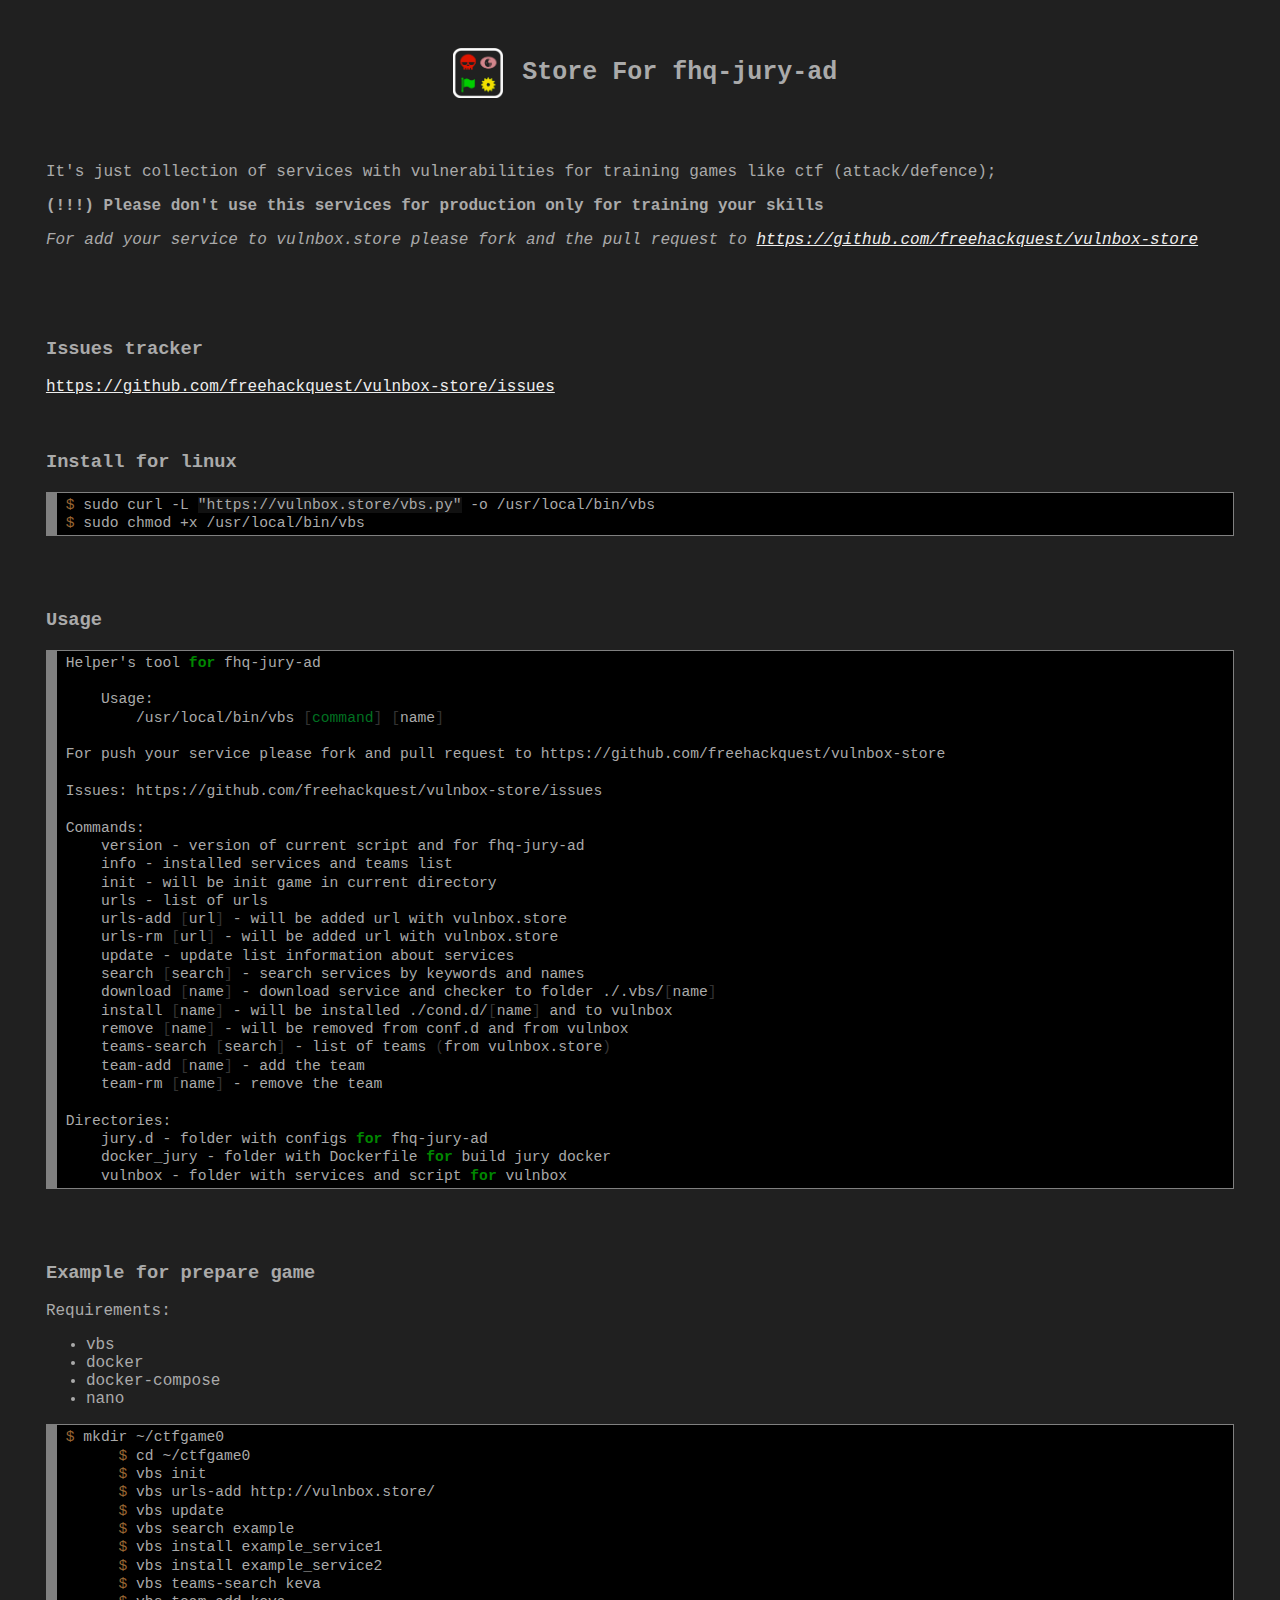
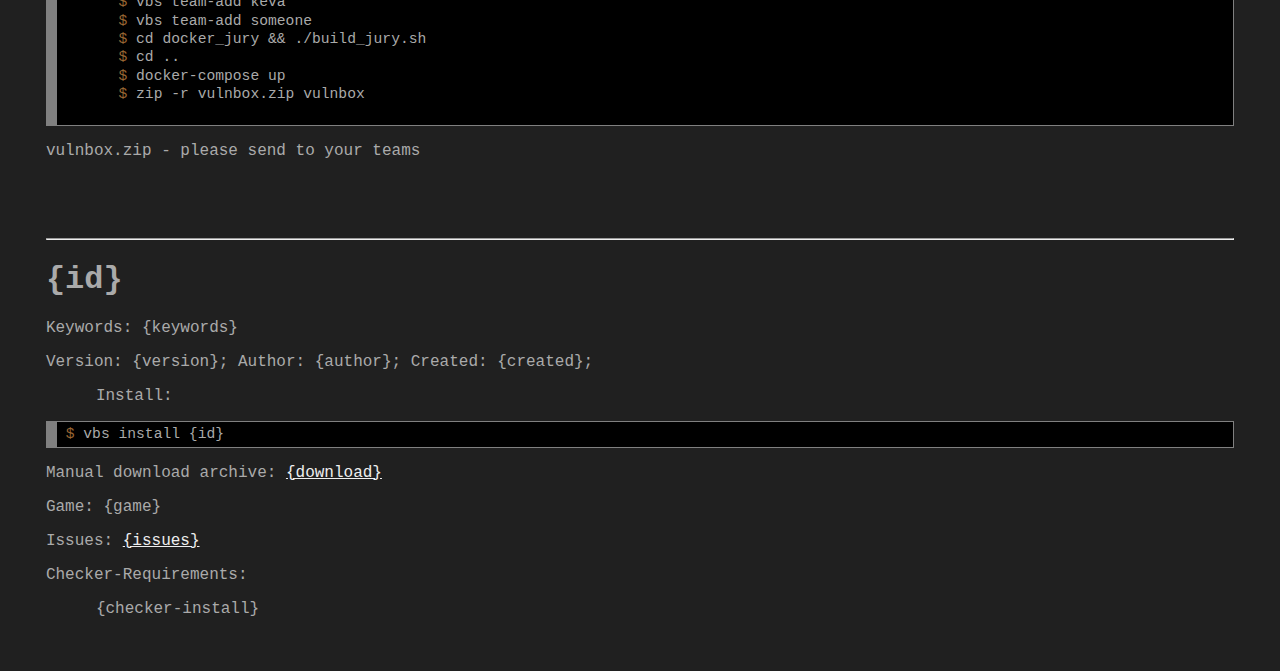
<file: src/index.html>
<html>

<head>
  <meta http-equiv="Content-Type" content="text/html; charset=utf-8" />
  <meta name="viewport" content="width=device-width, initial-scale=1">
  <link rel="shortcut icon" href="favicon.ico">
  <title>VulnBox Store</title>
  <link href="./css/index.css" rel="stylesheet">
</head>

<body class="container">
  <div class="header">
    <div class="logo"></div>
    <div class="title">
      Store For fhq-jury-ad
    </div>
  </div>

  <div class='text'>
    <p>
      It's just collection of services with vulnerabilities for training games like ctf (attack/defence);
    </p>
    <p>
      <strong>(!!!) Please don't use this services for production only for training your skills</strong>
    </p>
    <p>
      <i>For add your service to vulnbox.store please fork and the pull request to <a target="_blank" href="https://github.com/freehackquest/vulnbox-store">https://github.com/freehackquest/vulnbox-store</a></i>
    </p>

    <br>
    <br>
    <br>
    <h3>Issues tracker</h3>
    <a target="_blank" href="https://github.com/freehackquest/vulnbox-store/issues">https://github.com/freehackquest/vulnbox-store/issues</a>
    <br>
    <br>
    <br>
    <h3>Install for linux</h3>
    <!-- HTML generated using hilite.me -->
    <div class="terminal" style="background: #000; overflow:auto;width:auto;border:solid gray;border-width:.1em .1em .1em .8em;padding:.2em .6em;">
      <pre style="margin: 0; line-height: 125%"><span style="color: #996633">$ </span>sudo curl -L <span style="background-color: #111">&quot;https://vulnbox.store/vbs.py&quot;</span> -o /usr/local/bin/vbs
<span style="color: #996633">$ </span>sudo chmod +x /usr/local/bin/vbs</pre>
    </div>

    <br>
    <br>
    <br>
    <h3>Usage</h3>
    <!-- HTML generated using hilite.me -->
    <div class="terminal" style="background: #000; overflow:auto;width:auto;border:solid gray;border-width:.1em .1em .1em .8em;padding:.2em .6em;">
      <pre style="margin: 0; line-height: 125%">Helper's tool <span style="color: #008800; font-weight: bold">for </span>fhq-jury-ad

    Usage:
	/usr/local/bin/vbs <span style="color: #333333">[</span><span style="color: #007020">command</span><span style="color: #333333">]</span> <span style="color: #333333">[</span>name<span style="color: #333333">]</span>

For push your service please fork and pull request to https://github.com/freehackquest/vulnbox-store

Issues: https://github.com/freehackquest/vulnbox-store/issues

Commands:
    version - version of current script and for fhq-jury-ad
    info - installed services and teams list
    init - will be init game in current directory
    urls - list of urls
    urls-add <span style="color: #333333">[</span>url<span style="color: #333333">]</span> - will be added url with vulnbox.store
    urls-rm <span style="color: #333333">[</span>url<span style="color: #333333">]</span> - will be added url with vulnbox.store
    update - update list information about services
    search <span style="color: #333333">[</span>search<span style="color: #333333">]</span> - search services by keywords and names
    download <span style="color: #333333">[</span>name<span style="color: #333333">]</span> - download service and checker to folder ./.vbs/<span style="color: #333333">[</span>name<span style="color: #333333">]</span>
    install <span style="color: #333333">[</span>name<span style="color: #333333">]</span> - will be installed ./cond.d/<span style="color: #333333">[</span>name<span style="color: #333333">]</span> and to vulnbox
    remove <span style="color: #333333">[</span>name<span style="color: #333333">]</span> - will be removed from conf.d and from vulnbox
    teams-search <span style="color: #333333">[</span>search<span style="color: #333333">]</span> - list of teams <span style="color: #333333">(</span>from vulnbox.store<span style="color: #333333">)</span>
    team-add <span style="color: #333333">[</span>name<span style="color: #333333">]</span> - add the team
    team-rm <span style="color: #333333">[</span>name<span style="color: #333333">]</span> - remove the team

Directories:
    jury.d - folder with configs <span style="color: #008800; font-weight: bold">for </span>fhq-jury-ad
    docker_jury - folder with Dockerfile <span style="color: #008800; font-weight: bold">for </span>build jury docker
    vulnbox - folder with services and script <span style="color: #008800; font-weight: bold">for </span>vulnbox
</pre>
    </div>


    <br>
    <br>
    <br>
    <h3>Example for prepare game</h3>
    <p>Requirements:</p>
    <ul>
      <li>vbs</li>
      <li>docker</li>
      <li>docker-compose</li>
      <li>nano</li>
    </ul>
    <!-- HTML generated using hilite.me -->
    <div class="terminal" style="background: #000; overflow:auto;width:auto;border:solid gray;border-width:.1em .1em .1em .8em;padding:.2em .6em;">
      <pre style="margin: 0; line-height: 125%"><span style="color: #996633">$ </span>mkdir ~/ctfgame0
      <span style="color: #996633">$ </span>cd ~/ctfgame0
      <span style="color: #996633">$ </span>vbs init
      <span style="color: #996633">$ </span>vbs urls-add http://vulnbox.store/
      <span style="color: #996633">$ </span>vbs update
      <span style="color: #996633">$ </span>vbs search example
      <span style="color: #996633">$ </span>vbs install example_service1
      <span style="color: #996633">$ </span>vbs install example_service2
      <span style="color: #996633">$ </span>vbs teams-search keva
      <span style="color: #996633">$ </span>vbs team-add keva
      <span style="color: #996633">$ </span>vbs team-add someone
      <span style="color: #996633">$ </span>cd docker_jury && ./build_jury.sh
      <span style="color: #996633">$ </span>cd ..
      <span style="color: #996633">$ </span>docker-compose up
      <span style="color: #996633">$ </span>zip -r vulnbox.zip vulnbox
    </pre>
    </div>

    <p>vulnbox.zip - please send to your teams</p>

    <template-service>
      <br>
      <br>
      <br>
      <hr>
      <h1>{id}</h1>
      <p>Keywords: {keywords}</p>
      <p>Version: {version}; Author: {author}; Created: {created};</p>
      <p style="margin-left:50px">Install:
        <div class="terminal" style="background: #000; overflow:auto;width:auto;border:solid gray;border-width:.1em .1em .1em .8em;padding:.2em .6em;">
          <pre style="margin: 0; line-height: 125%"><span style="color: #996633">$ </span>vbs install {id}</pre>
        </div>
      </p>

      <p>Manual download archive: <a tagret="_blank" href="{download}">{download}</a></p>
      <p>Game: {game}</p>
      <p>Issues: <a tagret="_blank" href="{issues}">{issues}</a></p>
      <p>Checker-Requirements: </p>
      <pre style="margin-left:50px">{checker-install}</pre>
    </template-service>

</body>

</html>
</file>
<file: src/css/index.css>
html, body {
  background-color: #202020;
  color: #aaa;
  font: 12pt monospace;
}

.container {
  display: grid;
  grid-template-columns: 3% 2% 90% 2% 3%;
  row-gap: 1%;
}

.text {
  grid-column: 2 / 5;
}

.terminal {
  overflow: scroll;
  font: 11pt monospace;
}

.header {
  grid-column: span 5;
  text-align: center;
  margin-top: 30px;
  margin-bottom: 30px;
}

.logo {
  display: inline-block;
  height: 70px;
  width: 70px;
  vertical-align: top;
  background-image: url("../images/logo.png");
  background-size: 50px 50px;
  background-repeat: no-repeat;
  background-position: center center;
}

.title {
  display: inline-block;
  height: 70px;
  line-height: 70px;
  vertical-align: top;
  font-size: 25px;
  font-weight: bold;
}

a {
  color: #eee;
}

a:active {
  color: #eee;
}

a:link {
  color: #eee;
}

a:hover {
  color: #eee;
}

a:visited {
  color: #eee;
}
</file>
